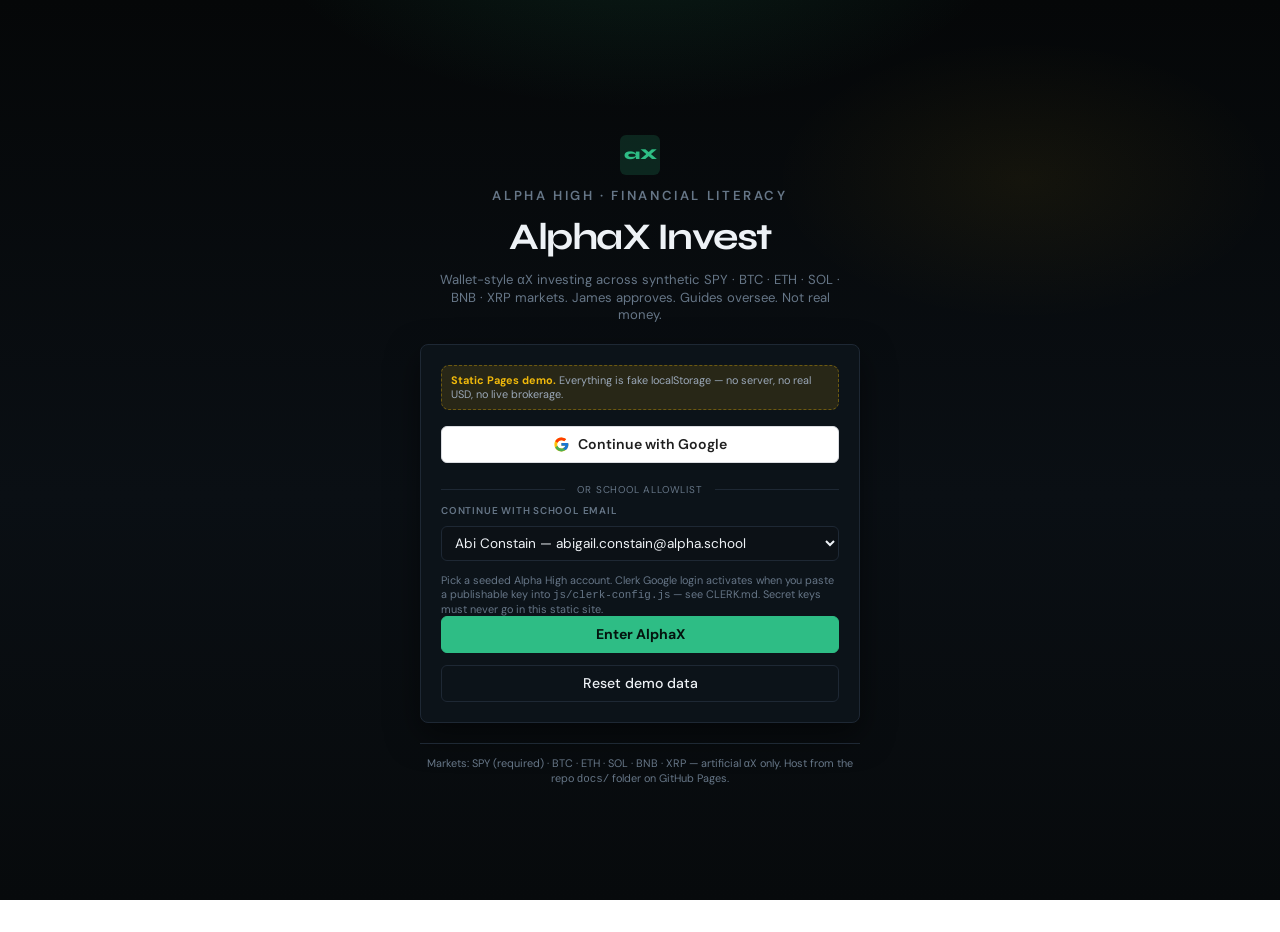
<file: index.html>
<!DOCTYPE html>
<html lang="en">
  <head>
    <meta charset="utf-8" />
    <meta name="viewport" content="width=device-width, initial-scale=1" />
    <title>AlphaX Invest · Alpha High</title>
    <meta
      name="description"
      content="Artificial AlphaX investing demo for Alpha High — GitHub Pages static site. Not real money."
    />
    <link rel="stylesheet" href="css/app.css" />
  </head>
  <body>
    <div class="login-wrap">
      <div class="login-card fade-up">
        <div class="login-hero">
          <div class="brand-mark">αX</div>
          <p class="eyebrow">Alpha High · Financial Literacy</p>
          <h1 class="display">AlphaX Invest</h1>
          <p>
            Wallet-style αX investing across synthetic SPY · BTC · ETH · SOL · BNB · XRP markets.
            James approves. Guides oversee. Not real money.
          </p>
        </div>

        <div class="panel login-panel">
          <div class="demo-banner">
            <div>
              <strong>Static Pages demo.</strong> Everything is fake localStorage —
              no server, no real USD, no live brokerage.
            </div>
          </div>

          <div class="stack">
            <div id="clerk-status" class="hint" hidden></div>

            <button type="button" class="btn google-btn btn-block" id="btn-google">
              <svg class="google-icon" viewBox="0 0 48 48" aria-hidden="true">
                <path
                  fill="#FFC107"
                  d="M43.6 20.5H42V20H24v8h11.3C33.7 32.7 29.3 36 24 36c-6.6 0-12-5.4-12-12s5.4-12 12-12c3 0 5.8 1.1 7.9 3l5.7-5.7C34 6.1 29.3 4 24 4 12.9 4 4 12.9 4 24s8.9 20 20 20 20-8.9 20-20c0-1.3-.1-2.5-.4-3.5z"
                />
                <path
                  fill="#FF3D00"
                  d="M6.3 14.7l6.6 4.8C14.7 16 19 12 24 12c3 0 5.8 1.1 7.9 3l5.7-5.7C34 6.1 29.3 4 24 4 16.3 4 9.6 8.3 6.3 14.7z"
                />
                <path
                  fill="#4CAF50"
                  d="M24 44c5.2 0 9.9-2 13.4-5.2l-6.2-5.2C29.2 35.4 26.7 36 24 36c-5.2 0-9.6-3.3-11.3-7.9l-6.5 5C9.5 39.6 16.2 44 24 44z"
                />
                <path
                  fill="#1976D2"
                  d="M43.6 20.5H42V20H24v8h11.3c-1.1 3.1-3.5 5.5-6.5 6.6l.1.1 6.2 5.2C36.8 40.5 44 35 44 24c0-1.3-.1-2.5-.4-3.5z"
                />
              </svg>
              Continue with Google
            </button>

            <div id="clerk-sign-in" class="clerk-mount" hidden></div>
            <p id="clerk-error" class="login-error" hidden></p>

            <div id="allowlist-block">
              <div class="divider"><span id="allowlist-divider-label">or school allowlist</span></div>

              <div class="field">
                <label for="pick-user">Continue with school email</label>
                <select id="pick-user"></select>
                <p class="hint" id="allowlist-hint">
                  Pick a seeded Alpha High account. Clerk Google login activates when you paste a
                  publishable key into <code>js/clerk-config.js</code> — see
                  <a href="CLERK.md">CLERK.md</a>. Secret keys must never go in this static site.
                </p>
              </div>

              <button type="button" class="btn btn-primary btn-block" id="btn-continue">
                Enter AlphaX
              </button>
            </div>

            <button type="button" class="btn btn-ghost btn-block" id="btn-reset">
              Reset demo data
            </button>
          </div>
        </div>

        <p class="footer-note" style="text-align: center">
          Markets: SPY (required) · BTC · ETH · SOL · BNB · XRP — artificial αX only.
          Host from the repo <code>docs/</code> folder on GitHub Pages.
        </p>
      </div>
    </div>

    <div id="oauth-modal" hidden></div>

    <script src="js/seed.js"></script>
    <script src="js/market.js"></script>
    <script src="js/store.js"></script>
    <script src="js/chart.js"></script>
    <script src="js/app.js"></script>
    <script src="js/clerk-config.js"></script>
    <script src="js/clerk-auth.js"></script>
    <script>
      (function () {
        var App = window.AlphaXApp;
        var Store = window.AlphaXStore;
        var ClerkAuth = window.AlphaXClerkAuth;

        function showClerkError(msg) {
          var el = document.getElementById("clerk-error");
          if (!el) return;
          if (!msg) {
            el.hidden = true;
            el.textContent = "";
            return;
          }
          el.hidden = false;
          el.textContent = msg;
        }

        function applyClerkUser(clerkUser) {
          var email = ClerkAuth.primaryEmailFromClerkUser(clerkUser);
          var result = ClerkAuth.applySessionForEmail(email);
          if (!result.ok) {
            showClerkError(result.error);
            if (window.__alphaxClerk && window.__alphaxClerk.signOut) {
              window.__alphaxClerk.signOut().catch(function () {});
            }
            return false;
          }
          showClerkError("");
          location.href = App.homeForRole(result.user.role);
          return true;
        }

        function showSetupModal() {
          var host = document.getElementById("oauth-modal");
          host.hidden = false;
          host.innerHTML =
            '<div class="modal-backdrop" role="dialog" aria-modal="true">' +
            '<div class="modal panel">' +
            '<h3 class="display">Clerk + Google setup</h3>' +
            "<p>Paste your Clerk <strong>publishable</strong> key (<code>pk_…</code>) into " +
            "<code>js/clerk-config.js</code>. The <strong>secret</strong> key (<code>sk_…</code>) " +
            "must never go in this static Pages site. Enable Google in the Clerk Dashboard and add " +
            "Pages / localhost origins — see <a href=\"CLERK.md\">CLERK.md</a>.</p>" +
            "<p>Until then, use <strong>Continue with school email</strong>.</p>" +
            '<div class="row-actions">' +
            '<button type="button" class="btn btn-primary" id="oauth-ok">Got it</button>' +
            "</div></div></div>";
          document.getElementById("oauth-ok").addEventListener("click", function () {
            host.hidden = true;
            host.innerHTML = "";
          });
          host.querySelector(".modal-backdrop").addEventListener("click", function (e) {
            if (e.target === this) {
              host.hidden = true;
              host.innerHTML = "";
            }
          });
        }

        function fillAllowlist() {
          var state = Store.load();
          var select = document.getElementById("pick-user");
          select.innerHTML = "";
          var groups = { ADMIN: [], GUIDE: [], STUDENT: [] };
          state.users.forEach(function (u) {
            (groups[u.role] || groups.STUDENT).push(u);
          });

          function addGroup(label, users) {
            if (!users.length) return;
            var og = document.createElement("optgroup");
            og.label = label;
            users.forEach(function (u) {
              var opt = document.createElement("option");
              opt.value = u.id;
              opt.textContent =
                u.name +
                (u.email ? " — " + u.email : u.note ? " — " + u.note : "");
              og.appendChild(opt);
            });
            select.appendChild(og);
          }

          addGroup("Admin", groups.ADMIN);
          addGroup("Guides", groups.GUIDE);
          addGroup("Students", groups.STUDENT);

          var abi = state.users.find(function (u) {
            return u.id === "stu-abi";
          });
          if (abi) select.value = abi.id;
        }

        function wireAllowlist() {
          document.getElementById("btn-continue").addEventListener("click", function () {
            var id = document.getElementById("pick-user").value;
            if (!id) return;
            Store.setSession(id);
            var user = Store.getSession();
            location.href = App.homeForRole(user.role);
          });

          document.getElementById("btn-reset").addEventListener("click", function () {
            if (
              !confirm(
                "Reset all demo data (requests, holdings, balances) to the seed?"
              )
            )
              return;
            var done = function () {
              Store.logout();
              Store.reset();
              App.toast("Demo data reset.", "ok");
              location.reload();
            };
            if (ClerkAuth.isConfigured()) {
              ClerkAuth.getClerk()
                .then(function (clerk) {
                  if (clerk && clerk.signOut) return clerk.signOut();
                })
                .catch(function () {})
                .then(done);
            } else {
              done();
            }
          });
        }

        function startClerkGoogle(clerk) {
          showClerkError("");
          var redirect = location.href.split("#")[0];
          if (typeof clerk.authenticateWithRedirect === "function") {
            return clerk.authenticateWithRedirect({
              strategy: "oauth_google",
              redirectUrl: redirect,
              redirectUrlComplete: redirect,
            });
          }
          if (typeof clerk.openSignIn === "function") {
            clerk.openSignIn({
              forceRedirectUrl: redirect,
              signInForceRedirectUrl: redirect,
            });
            return Promise.resolve();
          }
          return Promise.reject(new Error("Clerk sign-in API unavailable."));
        }

        function mountClerkUi(clerk) {
          var mount = document.getElementById("clerk-sign-in");
          var status = document.getElementById("clerk-status");
          var hint = document.getElementById("allowlist-hint");
          var divider = document.getElementById("allowlist-divider-label");

          status.hidden = false;
          status.textContent =
            "Clerk publishable key detected — Google sign-in uses Clerk. Secret key is not used on Pages.";
          if (divider) divider.textContent = "or demo allowlist";
          if (hint) {
            hint.innerHTML =
              "Demo picker still works without Google. Production path: school Google via Clerk → seeded @alpha.school row. Setup: <a href=\"CLERK.md\">CLERK.md</a>.";
          }

          if (clerk.user) {
            applyClerkUser(clerk.user);
            return;
          }

          if (mount && typeof clerk.mountSignIn === "function") {
            mount.hidden = false;
            try {
              clerk.mountSignIn(mount, {
                routing: "hash",
                forceRedirectUrl: location.href.split("#")[0],
                signInForceRedirectUrl: location.href.split("#")[0],
              });
            } catch (e) {
              mount.hidden = true;
            }
          }

          if (typeof clerk.addListener === "function") {
            clerk.addListener(function (res) {
              var user = (res && res.user) || clerk.user;
              if (user) applyClerkUser(user);
            });
          }
        }

        App.scriptsReady(function () {
          var existing = Store.getSession();
          if (existing) {
            location.href = App.homeForRole(existing.role);
            return;
          }

          fillAllowlist();
          wireAllowlist();

          var googleBtn = document.getElementById("btn-google");

          if (!ClerkAuth.isConfigured()) {
            googleBtn.addEventListener("click", function () {
              showSetupModal();
            });
            return;
          }

          googleBtn.disabled = true;
          googleBtn.setAttribute("aria-busy", "true");

          ClerkAuth.getClerk()
            .then(function (clerk) {
              googleBtn.disabled = false;
              googleBtn.removeAttribute("aria-busy");
              if (!clerk) {
                googleBtn.addEventListener("click", showSetupModal);
                return;
              }
              mountClerkUi(clerk);
              googleBtn.addEventListener("click", function () {
                startClerkGoogle(clerk).catch(function (err) {
                  showClerkError(
                    (err && err.message) ||
                      "Could not start Google sign-in. Check Clerk Dashboard origins and Google connection."
                  );
                });
              });
            })
            .catch(function (err) {
              googleBtn.disabled = false;
              googleBtn.removeAttribute("aria-busy");
              showClerkError(
                (err && err.message) ||
                  "Clerk failed to load. Using school allowlist — check the publishable key and network."
              );
              googleBtn.addEventListener("click", showSetupModal);
            });
        });
      })();
    </script>
  </body>
</html>
</file>
<file: css/app.css>
@import url("https://fonts.googleapis.com/css2?family=DM+Sans:opsz,wght@9..40,400;9..40,500;9..40,600;9..40,700&family=JetBrains+Mono:wght@400;500;600;700&family=Syne:wght@600;700;800&display=swap");

:root {
  --bg: #070a0c;
  --bg-deep: #0c1116;
  --bg-elevated: #141a22;
  --ink: #eef2f6;
  --ink-soft: #9aa8b8;
  --muted: #667687;
  --line: #1e2834;
  --panel: #0e141be8;
  --brand: #2ebd85;
  --brand-deep: #1f9a6a;
  --accent: #f0b90b;
  --accent-soft: rgba(240, 185, 11, 0.12);
  --good: #2ebd85;
  --warn: #f0b90b;
  --bad: #f6465d;
  --pending: #3d8bfd;
  --shadow: 0 12px 32px rgba(0, 0, 0, 0.5);
  --font-display: "Syne", "Avenir Next", sans-serif;
  --font-body: "DM Sans", "Segoe UI", sans-serif;
  --font-mono: "JetBrains Mono", ui-monospace, monospace;
  --grid-line: rgba(36, 48, 65, 0.75);
  --radius: 8px;
  /* Phone-shell column — dense OKX / crypto wallet feel */
  --shell-max: 440px;
  /* Zander form-spacing scale (4 / 8 / 16 / 20 / 24) */
  --s-1: 4px;
  --s-2: 8px;
  --s-3: 12px;
  --s-4: 16px;
  --s-5: 20px;
  --s-6: 24px;
}

*,
*::before,
*::after {
  box-sizing: border-box;
}

html,
body {
  min-height: 100%;
}

body {
  margin: 0;
  color: var(--ink);
  font-family: var(--font-body);
  background:
    radial-gradient(700px 360px at 50% -10%, rgba(46, 189, 133, 0.14), transparent 55%),
    radial-gradient(500px 280px at 80% 20%, rgba(240, 185, 11, 0.06), transparent 50%),
    linear-gradient(180deg, #050708 0%, #0a0f14 55%, #070a0c 100%);
  background-attachment: fixed;
  line-height: 1.35;
}

a {
  color: inherit;
  text-decoration: none;
}

button,
input,
select,
textarea {
  font: inherit;
  color: inherit;
}

img {
  max-width: 100%;
}

.display {
  font-family: var(--font-display);
  letter-spacing: -0.04em;
  font-weight: 700;
}

.mono {
  font-family: var(--font-mono);
  font-variant-numeric: tabular-nums;
}

.panel {
  background: var(--panel);
  border: 1px solid var(--line);
  box-shadow: var(--shadow);
  border-radius: var(--radius);
}

.fade-up {
  animation: fadeUp 0.35s ease both;
}

.fade-up-delay {
  animation: fadeUp 0.45s ease 0.06s both;
}

@keyframes fadeUp {
  from {
    opacity: 0;
    transform: translateY(8px);
  }
  to {
    opacity: 1;
    transform: translateY(0);
  }
}

@keyframes ticker {
  from {
    transform: translateX(0);
  }
  to {
    transform: translateX(-50%);
  }
}

@keyframes pulseLive {
  0%,
  100% {
    opacity: 1;
  }
  50% {
    opacity: 0.45;
  }
}

.ticker {
  overflow: hidden;
  border: 1px solid var(--line);
  border-radius: 6px;
  background: var(--bg-elevated);
  padding: 0.28rem 0;
  margin-bottom: var(--s-3);
}

.ticker-track {
  display: flex;
  width: max-content;
  gap: 1.1rem;
  padding-inline: 0.65rem;
  animation: ticker 22s linear infinite;
  font-size: 10px;
  font-family: var(--font-mono);
  color: var(--muted);
}

.tkr-sym {
  color: var(--ink-soft);
  font-weight: 600;
}

.up {
  color: var(--good);
}

.down {
  color: var(--bad);
}

/* Phone shell — constrained trading column */
.phone-frame {
  width: min(var(--shell-max), 100%);
  margin: 0 auto;
  min-height: 100vh;
  background:
    linear-gradient(180deg, rgba(20, 26, 34, 0.55), rgba(7, 10, 12, 0.2)),
    var(--bg-deep);
  border-inline: 1px solid rgba(36, 48, 65, 0.65);
  box-shadow: 0 0 0 1px rgba(0, 0, 0, 0.35), 0 24px 80px rgba(0, 0, 0, 0.45);
}

@media (min-width: 500px) {
  body {
    padding: var(--s-4) 0;
  }

  .phone-frame {
    min-height: calc(100vh - 2rem);
    border-radius: 18px;
    overflow: hidden;
    border: 1px solid var(--line);
  }
}

.shell {
  min-height: inherit;
  display: grid;
  grid-template-rows: auto auto 1fr auto;
}

.topbar {
  display: flex;
  align-items: center;
  justify-content: space-between;
  gap: var(--s-3);
  padding: 0.5rem 0.7rem 0.4rem;
  border-bottom: 1px solid transparent;
  background: rgba(7, 10, 12, 0.72);
  backdrop-filter: blur(12px);
  position: sticky;
  top: 0;
  z-index: 20;
}

.brand-lockup {
  display: flex;
  align-items: center;
  gap: var(--s-2);
}

.brand-mark {
  width: 1.55rem;
  height: 1.55rem;
  display: grid;
  place-items: center;
  border-radius: 6px;
  background: rgba(46, 189, 133, 0.16);
  color: var(--brand);
  font-family: var(--font-display);
  font-weight: 800;
  font-size: 0.7rem;
}

.brand-text {
  display: flex;
  flex-direction: column;
  gap: 0.02rem;
}

.brand-text strong {
  font-family: var(--font-display);
  font-size: 0.88rem;
  letter-spacing: -0.03em;
}

.brand-text span {
  font-size: 8px;
  text-transform: uppercase;
  letter-spacing: 0.12em;
  color: var(--accent);
}

.nav {
  display: none;
}

.nav-compact {
  display: flex;
  gap: 2px;
  padding: 0 0.55rem 0.35rem;
  overflow-x: auto;
  scrollbar-width: none;
}

.nav-compact::-webkit-scrollbar {
  display: none;
}

.nav a {
  padding: 0.22rem 0.45rem;
  border-radius: 5px;
  font-size: 0.68rem;
  color: var(--ink-soft);
  border: 1px solid transparent;
  white-space: nowrap;
}

.nav a:hover,
.nav a.active {
  color: var(--ink);
  background: var(--bg-elevated);
  border-color: var(--line);
}

.nav a.active {
  color: var(--brand);
}

.user-chip {
  display: flex;
  align-items: center;
  gap: var(--s-2);
  font-size: 0.72rem;
}

.user-chip .meta {
  text-align: right;
}

.user-chip .meta small {
  display: block;
  color: var(--muted);
  font-size: 0.65rem;
}

.main {
  width: 100%;
  margin: 0;
  padding: 0.4rem 0.65rem 4.5rem;
}

.bottom-nav {
  position: sticky;
  bottom: 0;
  z-index: 25;
  display: grid;
  grid-auto-flow: column;
  grid-auto-columns: 1fr;
  gap: 2px;
  padding: 0.28rem 0.25rem calc(0.28rem + env(safe-area-inset-bottom, 0px));
  border-top: 1px solid var(--line);
  background: rgba(8, 11, 14, 0.94);
  backdrop-filter: blur(14px);
}

.bottom-nav .tab {
  display: flex;
  flex-direction: column;
  align-items: center;
  gap: 2px;
  padding: 0.28rem 0.15rem;
  border-radius: 6px;
  color: var(--muted);
  font-size: 0.58rem;
  font-weight: 600;
  letter-spacing: 0.02em;
}

.bottom-nav .tab-icon {
  font-size: 0.85rem;
  line-height: 1;
  color: var(--ink-soft);
}

.bottom-nav .tab.active {
  color: var(--brand);
  background: rgba(46, 189, 133, 0.08);
}

.bottom-nav .tab.active .tab-icon {
  color: var(--brand);
}

.login-wrap {
  min-height: 100vh;
  display: grid;
  place-items: center;
  padding: var(--s-6) var(--s-4);
}

.login-card {
  width: min(var(--shell-max), 100%);
}

.login-hero {
  text-align: center;
  margin-bottom: var(--s-5);
}

.login-hero .brand-mark {
  margin: 0 auto var(--s-3);
  width: 2.5rem;
  height: 2.5rem;
  font-size: 0.95rem;
}

.login-hero h1 {
  margin: var(--s-2) 0 0;
  font-size: clamp(1.85rem, 7vw, 2.35rem);
}

.login-hero p {
  margin: var(--s-2) auto 0;
  max-width: 26rem;
  color: var(--muted);
  font-size: 0.82rem;
}

.login-panel {
  padding: var(--s-5);
}

.login-panel .demo-banner {
  margin-bottom: var(--s-4);
}

.login-panel .stack {
  gap: var(--s-3);
}

.login-panel .divider {
  margin-block: var(--s-2);
}

.login-panel .field .hint {
  margin-top: var(--s-1);
}

.login-panel .btn + .btn {
  margin-top: 0;
}

.eyebrow {
  font-size: 10px;
  font-weight: 600;
  text-transform: uppercase;
  letter-spacing: 0.2em;
  color: var(--accent);
}

.demo-banner {
  display: flex;
  gap: var(--s-2);
  align-items: flex-start;
  padding: 0.45rem 0.55rem;
  border: 1px dashed rgba(240, 185, 11, 0.35);
  background: var(--accent-soft);
  border-radius: var(--radius);
  color: var(--ink-soft);
  font-size: 0.68rem;
  margin-bottom: var(--s-3);
  line-height: 1.3;
}

.demo-banner strong {
  color: var(--accent);
}

.stack {
  display: grid;
  gap: var(--s-3);
}

.btn {
  display: inline-flex;
  align-items: center;
  justify-content: center;
  gap: var(--s-2);
  padding: 0.5rem 0.75rem;
  border-radius: 6px;
  border: 1px solid var(--line);
  background: var(--bg-elevated);
  cursor: pointer;
  font-weight: 500;
  font-size: 0.88rem;
  transition: background 0.15s ease, border-color 0.15s ease, transform 0.15s ease;
}

.btn-sm {
  padding: 0.22rem 0.45rem;
  font-size: 0.7rem;
}

.btn:hover {
  border-color: var(--brand);
}

.btn:active {
  transform: translateY(1px);
}

.btn-primary {
  background: var(--brand);
  border-color: var(--brand);
  color: #04140e;
  font-weight: 700;
}

.btn-primary:hover {
  background: var(--brand-deep);
  border-color: var(--brand-deep);
  color: #fff;
}

.btn-danger {
  background: rgba(246, 70, 93, 0.12);
  border-color: rgba(246, 70, 93, 0.35);
  color: var(--bad);
}

.btn-ghost {
  background: transparent;
}

.btn-block {
  width: 100%;
}

.btn:disabled {
  opacity: 0.5;
  cursor: not-allowed;
}

.field {
  display: grid;
  gap: var(--s-2); /* label → input = 8px */
}

.field label {
  font-size: 0.62rem;
  text-transform: uppercase;
  letter-spacing: 0.08em;
  color: var(--muted);
  font-weight: 600;
}

.field input,
.field select,
.field textarea {
  width: 100%;
  padding: 0.45rem 0.55rem;
  border-radius: 6px;
  border: 1px solid var(--line);
  background: var(--bg-deep);
  font-size: 0.85rem;
}

.field .hint {
  margin: var(--s-1) 0 0; /* input → helper = 4px */
}

.field input:focus,
.field select:focus,
.field textarea:focus {
  outline: 2px solid rgba(46, 189, 133, 0.35);
  border-color: var(--brand);
}

.hint {
  font-size: 0.68rem;
  color: var(--muted);
  line-height: 1.3;
}

.divider {
  display: grid;
  grid-template-columns: 1fr auto 1fr;
  gap: var(--s-3);
  align-items: center;
  color: var(--muted);
  font-size: 0.62rem;
  text-transform: uppercase;
  letter-spacing: 0.08em;
}

.divider::before,
.divider::after {
  content: "";
  height: 1px;
  background: var(--line);
}

/* Wallet hero — big numbers on top */
.wallet-hero {
  padding: 0.55rem 0.05rem 0.15rem;
  text-align: left;
}

.wallet-hero .wallet-label {
  font-size: 0.6rem;
  text-transform: uppercase;
  letter-spacing: 0.12em;
  color: var(--muted);
  font-weight: 600;
}

.wallet-hero .wallet-total {
  margin: var(--s-1) 0 0; /* label → total ≈ 4–8px */
  font-family: var(--font-display);
  font-size: clamp(2.05rem, 10vw, 2.45rem);
  letter-spacing: -0.05em;
  line-height: 1.02;
  font-weight: 800;
}

.wallet-hero .wallet-total .unit {
  font-size: 0.42em;
  color: var(--accent);
  margin-left: 0.15rem;
  letter-spacing: 0.04em;
  vertical-align: 0.28em;
}

.wallet-sub {
  display: grid;
  grid-template-columns: 1fr 1fr;
  gap: var(--s-2);
  margin-top: var(--s-3); /* denser than 24px section break */
}

.wallet-chip {
  padding: 0.45rem 0.55rem;
  border-radius: 7px;
  border: 1px solid var(--line);
  background: rgba(20, 26, 34, 0.85);
}

.wallet-chip .label {
  font-size: 0.58rem;
  text-transform: uppercase;
  letter-spacing: 0.08em;
  color: var(--muted);
}

.wallet-chip .value {
  margin-top: 2px;
  font-family: var(--font-mono);
  font-size: 0.95rem;
  font-weight: 600;
}

.wallet-chip .hint {
  margin-top: 1px;
  font-size: 0.62rem;
}

.live-dot {
  display: inline-block;
  width: 6px;
  height: 6px;
  border-radius: 50%;
  background: var(--brand);
  margin-right: 0.35rem;
  animation: pulseLive 1.2s ease infinite;
  vertical-align: 1px;
}

.stats {
  display: grid;
  gap: var(--s-2);
  grid-template-columns: repeat(auto-fit, minmax(120px, 1fr));
}

.stat {
  padding: 0.55rem 0.6rem;
}

.stat .label {
  font-size: 0.6rem;
  text-transform: uppercase;
  letter-spacing: 0.08em;
  color: var(--muted);
}

.stat .value {
  margin-top: var(--s-1);
  font-family: var(--font-display);
  font-size: 1.15rem;
}

.stat .hint {
  margin-top: 2px;
}

.section-head {
  display: flex;
  flex-wrap: wrap;
  align-items: end;
  justify-content: space-between;
  gap: var(--s-2);
  margin: var(--s-4) 0 var(--s-2); /* major section = ~16px */
}

.section-head h2 {
  margin: 0;
  font-size: 0.95rem;
}

.section-head p {
  margin: var(--s-1) 0 0; /* title → subtitle = 4–8px */
  color: var(--muted);
  font-size: 0.7rem;
  line-height: 1.3;
}

.badge {
  display: inline-flex;
  align-items: center;
  padding: 0.1rem 0.32rem;
  border-radius: 3px;
  font-size: 0.55rem;
  font-weight: 700;
  letter-spacing: 0.05em;
  text-transform: uppercase;
  border: 1px solid var(--line);
  color: var(--ink-soft);
}

.badge.pending {
  color: var(--pending);
  border-color: rgba(61, 139, 253, 0.4);
  background: rgba(61, 139, 253, 0.1);
}

.badge.approved,
.badge.good {
  color: var(--good);
  border-color: rgba(46, 189, 133, 0.4);
  background: rgba(46, 189, 133, 0.1);
}

.badge.rejected,
.badge.bad {
  color: var(--bad);
  border-color: rgba(246, 70, 93, 0.4);
  background: rgba(246, 70, 93, 0.1);
}

.badge.warn {
  color: var(--warn);
  border-color: rgba(240, 185, 11, 0.4);
  background: rgba(240, 185, 11, 0.1);
}

.okx-table {
  width: 100%;
  border-collapse: collapse;
  font-size: 11px;
}

.okx-table th {
  text-align: left;
  font-size: 9px;
  text-transform: uppercase;
  letter-spacing: 0.08em;
  color: var(--muted);
  font-weight: 600;
  padding: 6px 8px;
  border-bottom: 1px solid var(--line);
  background: var(--bg-elevated);
}

.okx-table td {
  padding: 7px 8px;
  border-bottom: 1px solid var(--line);
  vertical-align: middle;
}

.okx-table tr:last-child td {
  border-bottom: none;
}

.okx-table tr:hover td {
  background: rgba(46, 189, 133, 0.04);
}

.table-wrap {
  overflow-x: auto;
}

.empty {
  padding: var(--s-5) var(--s-3);
  text-align: center;
  color: var(--muted);
  font-size: 0.78rem;
}

.empty strong {
  display: block;
  color: var(--ink);
  font-family: var(--font-display);
  font-size: 0.9rem;
  margin-bottom: var(--s-1);
}

.fund-grid {
  display: grid;
  gap: var(--s-2); /* sibling cards = 8px */
}

.fund-card {
  padding: 0.55rem 0.6rem 0.5rem;
}

.fund-card header {
  display: flex;
  flex-wrap: wrap;
  justify-content: space-between;
  gap: var(--s-1) var(--s-2);
  margin-bottom: var(--s-2);
}

.fund-card h3 {
  margin: 0;
  font-size: 0.95rem;
  letter-spacing: -0.02em;
}

.fund-card .sym {
  font-family: var(--font-mono);
  font-weight: 700;
  letter-spacing: 0.02em;
}

.live-price {
  font-size: 0.75rem;
  font-weight: 600;
}

.fund-meta {
  display: flex;
  flex-wrap: wrap;
  gap: 0.2rem 0.65rem;
  font-size: 0.65rem;
  color: var(--muted);
  margin: var(--s-1) 0 var(--s-2);
}

.fund-meta span strong {
  color: var(--ink-soft);
  font-weight: 500;
}

.chart-box {
  margin-top: var(--s-1);
  border: 1px solid var(--line);
  border-radius: 6px;
  padding: 0.2rem 0.15rem 0.1rem;
  background: rgba(7, 10, 12, 0.65);
}

.holdings-list {
  display: grid;
  gap: var(--s-2);
}

.holding-row {
  display: grid;
  grid-template-columns: 1fr auto;
  gap: 2px var(--s-3);
  padding: 0.5rem 0.55rem;
  border: 1px solid var(--line);
  border-radius: 7px;
  background: rgba(14, 20, 27, 0.9);
}

.holding-row .sym {
  font-family: var(--font-mono);
  font-weight: 700;
  font-size: 0.88rem;
}

.holding-row .mark {
  font-family: var(--font-mono);
  font-weight: 600;
  text-align: right;
  font-size: 0.88rem;
}

.holding-row .meta {
  grid-column: 1 / -1;
  display: flex;
  flex-wrap: wrap;
  gap: 0.2rem 0.65rem;
  font-size: 0.65rem;
  color: var(--muted);
}

.row-actions {
  display: flex;
  flex-wrap: wrap;
  gap: var(--s-2);
  margin-top: var(--s-3);
  align-items: end;
}

.toast {
  position: fixed;
  left: 50%;
  bottom: 3.75rem;
  transform: translateX(-50%);
  z-index: 50;
  padding: 0.55rem 0.75rem;
  border-radius: var(--radius);
  background: var(--bg-elevated);
  border: 1px solid var(--line);
  box-shadow: var(--shadow);
  max-width: min(var(--shell-max), calc(100vw - 2rem));
  width: max-content;
  animation: fadeUp 0.25s ease both;
  font-size: 0.78rem;
}

.toast.error {
  border-color: rgba(246, 70, 93, 0.45);
}

.toast.ok {
  border-color: rgba(46, 189, 133, 0.45);
}

.modal-backdrop {
  position: fixed;
  inset: 0;
  background: rgba(0, 0, 0, 0.55);
  display: grid;
  place-items: center;
  padding: var(--s-4);
  z-index: 40;
}

.modal {
  width: min(380px, 100%);
  padding: var(--s-5);
}

.modal h3 {
  margin: 0 0 var(--s-2);
}

.modal p {
  margin: 0 0 var(--s-4);
  color: var(--muted);
  font-size: 0.82rem;
}

.google-btn {
  background: #fff;
  color: #1f1f1f;
  border-color: #dadce0;
  font-weight: 600;
}

.google-btn:hover {
  border-color: #bababa;
  background: #f7f7f7;
}

.google-icon {
  width: 1.05rem;
  height: 1.05rem;
}

.clerk-mount {
  min-height: 0;
  margin: 0.25rem 0 0.35rem;
}

.clerk-mount:not([hidden]) {
  margin-top: 0.35rem;
}

.login-error {
  margin: 0;
  padding: 0.55rem 0.7rem;
  border-radius: 8px;
  background: rgba(180, 40, 40, 0.1);
  border: 1px solid rgba(180, 40, 40, 0.28);
  color: #8a1f1f;
  font-size: 0.82rem;
  line-height: 1.35;
}

.footer-note {
  margin-top: var(--s-5);
  padding-top: var(--s-3);
  border-top: 1px solid var(--line);
  color: var(--muted);
  font-size: 0.68rem;
}

.tabs {
  display: flex;
  gap: var(--s-1);
  flex-wrap: wrap;
  margin-bottom: var(--s-3);
}

.tabs button {
  padding: 0.28rem 0.5rem;
  border-radius: 5px;
  border: 1px solid var(--line);
  background: transparent;
  color: var(--ink-soft);
  cursor: pointer;
  font-size: 0.75rem;
}

.tabs button.active {
  color: var(--brand);
  background: rgba(46, 189, 133, 0.08);
  border-color: rgba(46, 189, 133, 0.35);
}

.candle-svg {
  filter: saturate(1.05);
}
</file>
